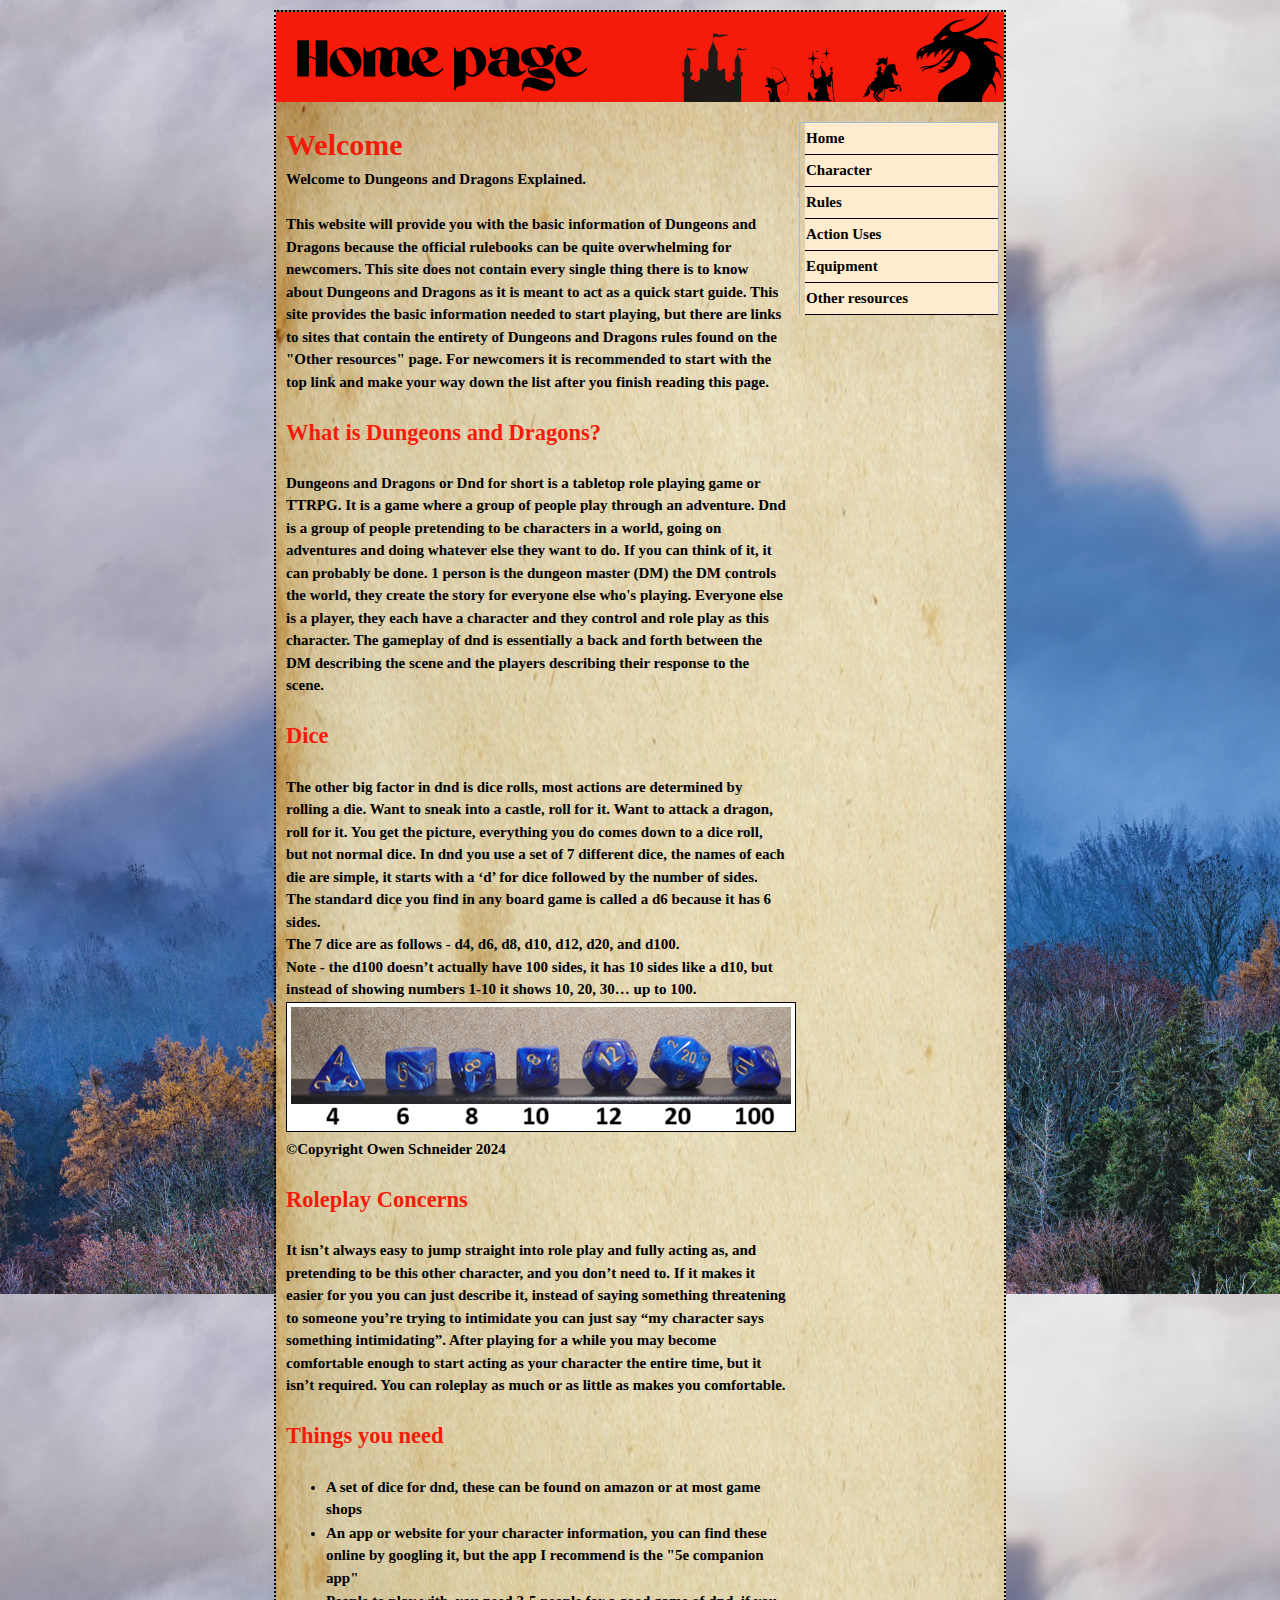
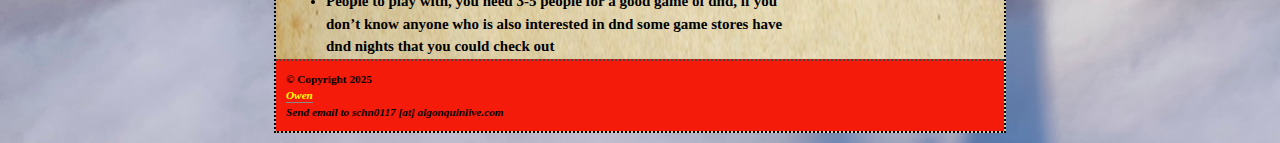
<file: index.html>
<!DOCTYPE html>
<html lang="en">
<head>

<!-- Date of completion April 1st 2025 -->

<!-- dublin core meta data -->
<meta name="dc.subject" content="dnd, Dungeons and Dragons, dice, learning">
<meta name="dc.title" content="Owen's dnd website">
<meta name="dc.creator" content="Owen Schneider">
<meta name="dc.description" content="website to teach the basics of dnd">
<meta name="dc.publisher" content="Algonquin College">
<meta name="dc.contributer" content="">
<meta name="dc.date" content="2025-04-01">
<meta name="dc.type" content="html">
<meta name="dc.format" content="text">
<meta name="dc.resource identifier" content="www.sampledomain.com">
<meta name="dc.language" content="en">
<meta name="dc.rights" content="Copyright Owen Schneider">

<!-- Link for CSS style -->
<link rel="stylesheet" href="dnd_design.css" media="screen">

<title> dnd home page</title>  </head>
  
   <body class="home">	
   <div id="wrapper"> <!-- this div will be used to style full page -->


<header> <h1>Home Page</h1> </header> 

<article>

<!-- text for this pages content here -->

<h1> <strong> Welcome </strong> </h1>


<!-- Welcome paragraph -->
<p> 
Welcome to Dungeons and Dragons Explained.
<br>
<br>
This website will provide you with the basic information of Dungeons and Dragons because the official rulebooks can be quite overwhelming for newcomers. This site does not contain every single thing there is to know about Dungeons and Dragons as it is meant to act as a quick start guide. This site provides the basic information needed to start playing, but there are links to sites that contain the entirety of Dungeons and Dragons rules found on the "Other resources" page. For newcomers it is recommended to start with the top link and make your way down the list after you finish reading this page. 
</p>


<!-- What is dnd paragraph -->
<h3> <strong> What is Dungeons and Dragons? </strong> </h3>

<p>
Dungeons and Dragons or Dnd for short is a tabletop role playing game or TTRPG. It is a game where a group of people play through an adventure. Dnd is a group of people pretending to be characters in a world, going on adventures and doing whatever else they want to do. If you can think of it, it can probably be done. 1 person is the dungeon master (DM) the DM controls the world, they create the story for everyone else who's playing. Everyone else is a player, they each have a character and they control and role play as this character. The gameplay of dnd is essentially a back and forth between the DM describing the scene and the players describing their response to the scene. 
</p>


<!-- Paragraph on dice -->
<h3> <strong> Dice </strong> </h3>
<p>
The other big factor in dnd is dice rolls, most actions are determined by rolling a die. Want to sneak into a castle, roll for it. Want to attack a dragon, roll for it. You get the picture, everything you do comes down to a dice roll, but not normal dice. In dnd you use a set of 7 different dice, the names of each die are simple, it starts with a ‘d’ for dice followed by the number of sides. The standard dice you find in any board game is called a d6 because it has 6 sides.
<br>
The 7 dice are as follows - d4, d6, d8, d10, d12, d20, and d100.
<br>
Note - the d100 doesn’t actually have 100 sides, it has 10 sides like a d10, but instead of showing numbers 1-10 it shows 10, 20, 30… up to 100.
</p>

<img src="images/dice_sm.png" alt="Dice Photo"
style="width:500px; height:120px;">
<p> ©Copyright Owen Schneider 2024 </p>

<!-- Paragraph on roleplay concerns -->
<h3> <strong> Roleplay Concerns </strong> </h3>
<p>
It isn’t always easy to jump straight into role play and fully acting as, and pretending to be this other character, and you don’t need to. If it makes it easier for you you can just describe it, instead of saying something threatening to someone you’re trying to intimidate you can just say “my character says something intimidating”. After playing for a while you may become comfortable enough to start acting as your character the entire time, but it isn’t required. You can roleplay as much or as little as makes you comfortable.
</p>


<!-- Paragraph on things you need -->
<h3> <strong> Things you need </strong> </h3>
<ul>

<li> <p> A set of dice for dnd, these can be found on amazon or at most game shops </p> </li>

<li> <p> An app or website for your character information, you can find these online by googling it, but the app I recommend is the "5e companion app" </p> </li>

<li> <p> People to play with, you need 3-5 people for a good game of dnd, if you don’t know anyone who is also interested in dnd some game stores have dnd nights that you could check out </p> </li>

</ul>



</article> 

   <nav role="navigation"> 
<!-- this gives lists, and how to link to other pages -->
<ul>   <!-- ul makes the list unordered, meaning bullet points -->
   <li> <a href="index.html" title="Home"> Home </a>  </li>
   <li> <a href="dnd_character.html" title="Character"> Character </a> </li>
<li> <a href="dnd_rules.html" title="Rules"> Rules </a> </li>
<li> <a href="dnd_action.html" title="Action"> Action Uses </a> </li>
<li> <a href="dnd_equipment.html" title="Equipment"> Equipment </a> </li>
<li> <a href="dnd_other.html" title="Other"> Other resources </a> </li>
</ul>
   </nav>

<footer> 

<p> &copy; Copyright 2025 
<address>   
<a href="mailto:schn0117@algonquinlive.com" title="Send email to Owen"> Owen </a> <br>
Send email to schn0117 [at] algonquinlive.com 
</p></address>

</footer>

   </div>   
   </body>
</html>
</file>
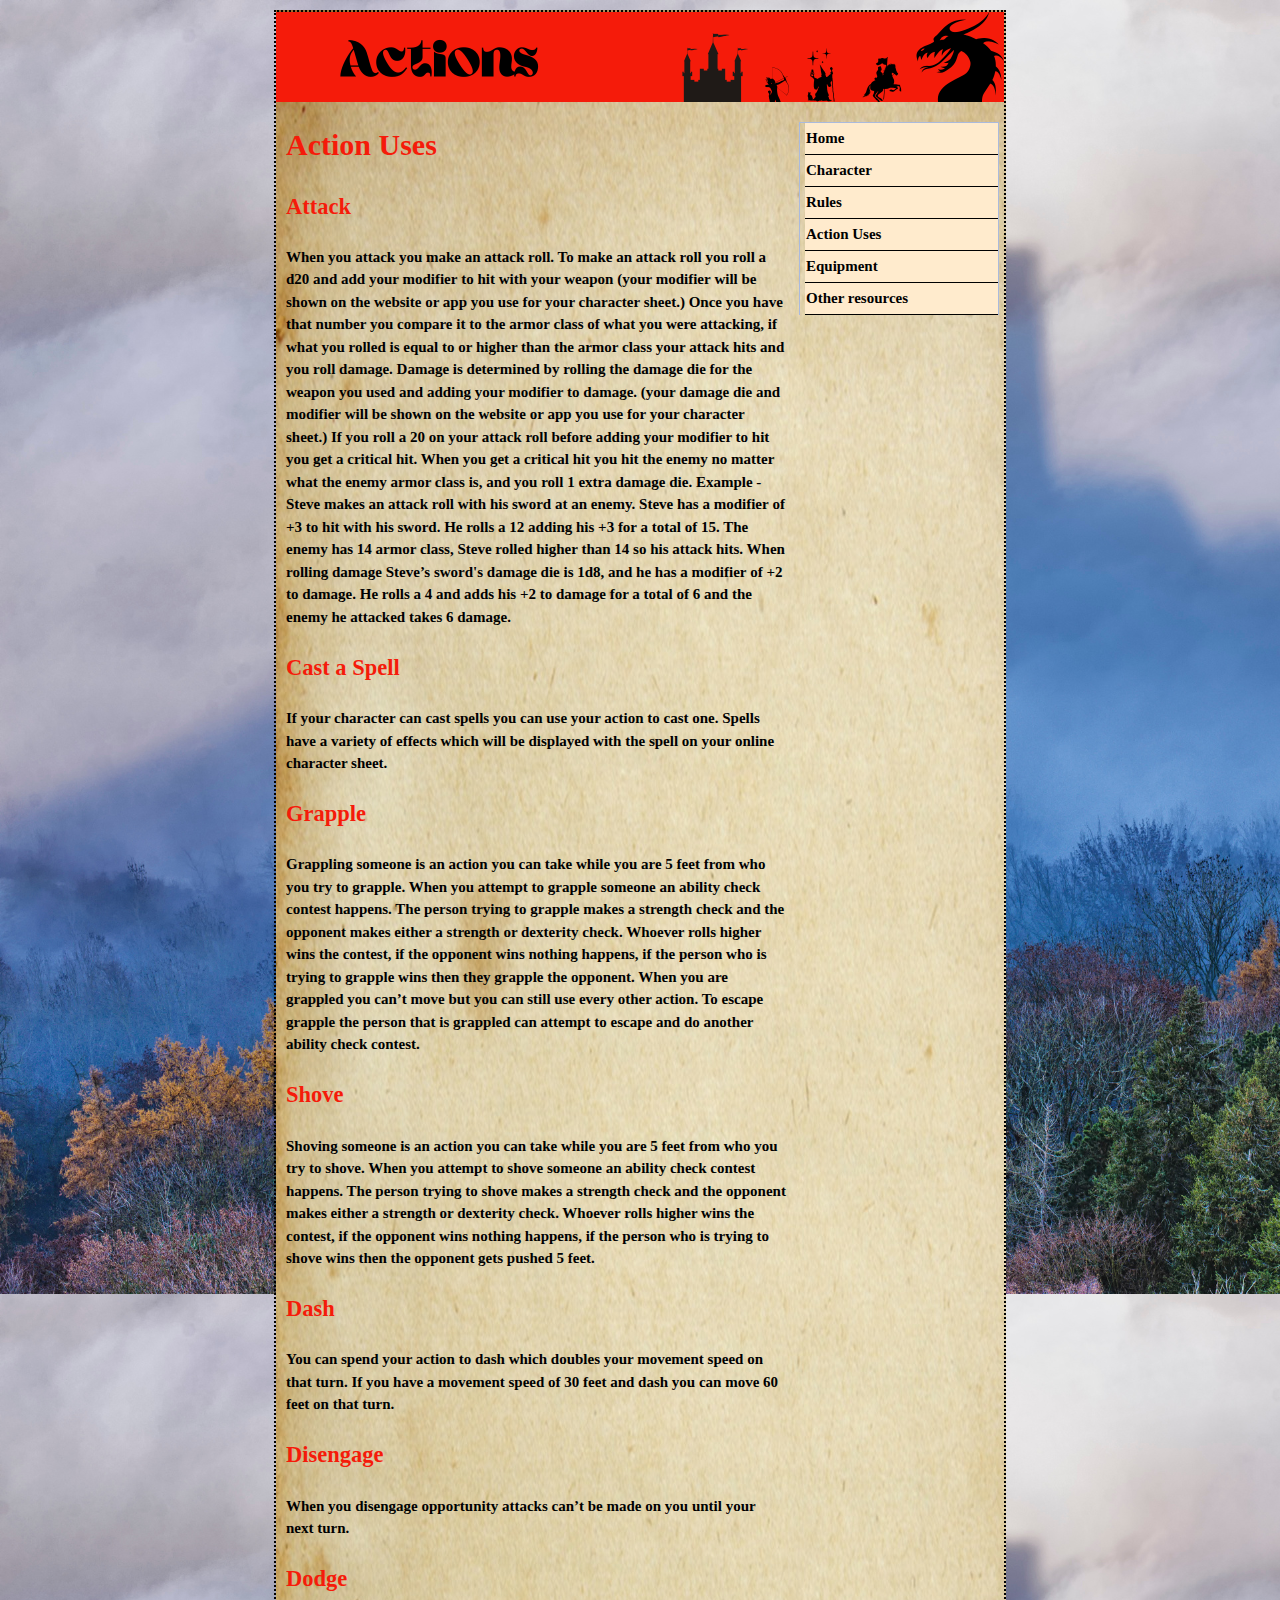
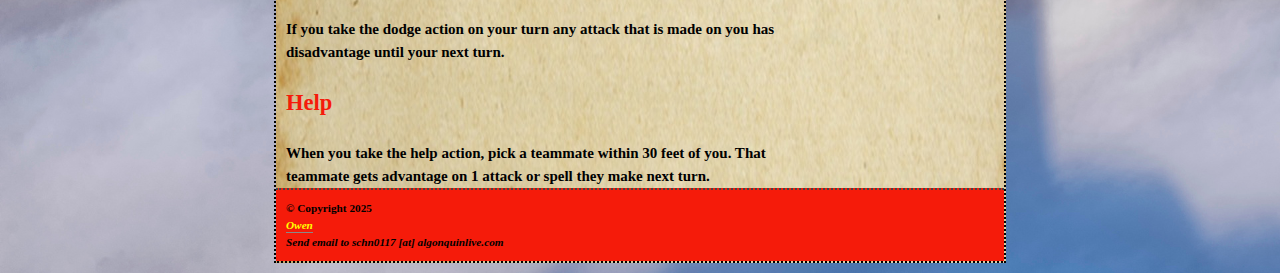
<file: dnd_action.html>
<!DOCTYPE html>
<html lang="en">
<head>

<!-- Link for CSS style -->
<link rel="stylesheet" href="dnd_design.css" media="screen">

<title> dnd action page</title>  </head>
  
   <body class="action">	
   <div id="wrapper"> <!-- this div will be used to style full page -->

<header> <h1>Action page</h1> </header>

<article>

<!-- Action Page -->
<h1> <strong> Action Uses </strong> </h1>
<h3> <strong> Attack </strong> </h3>
<p>
When you attack you make an <strong>attack roll</strong>. To make an <strong>attack roll</strong> you roll a d20 and add your <strong>modifier</strong> to hit with your weapon (your <strong>modifier</strong> will be shown on the website or app you use for your character sheet.) Once you have that number you compare it to the <strong>armor class</strong> of what you were attacking, if what you rolled is equal to or higher than the <strong>armor class</strong> your attack hits and you roll damage. Damage is determined by rolling the <strong>damage die</strong> for the weapon you used and adding your <strong>modifier</strong> to damage. (your <strong>damage die</strong> and <strong>modifier</strong> will be shown on the website or app you use for your character sheet.) If you roll a 20 on your attack roll before adding your modifier to hit you get a critical hit. When you get a critical hit you hit the enemy no matter what the enemy <strong>armor class</strong> is, and you roll 1 extra <strong>damage die</strong>.

Example - Steve makes an <strong>attack roll</strong> with his sword at an enemy. Steve has a <strong>modifier</strong> of  +3 to hit with his sword. He rolls a 12 adding his +3 for a total of 15. The enemy has 14 <strong>armor class</strong>, Steve rolled higher than 14 so his attack hits. When rolling damage Steve’s sword's <strong>damage die</strong> is 1d8, and he has a <strong>modifier</strong> of +2 to damage. He rolls a 4 and adds his +2 to damage for a total of 6 and the enemy he attacked takes 6 damage.
</p>

<!--  -->
<h3> <strong>  </strong> </h3>
<p>

</p>

<!-- Cast a Spell -->
<h3> <strong> Cast a Spell </strong> </h3>
<p>
If your character can cast spells you can use your action to cast one. Spells have a variety of effects which will be displayed with the spell on your online character sheet.
</p>

<!-- Grapple -->
<h3> <strong> Grapple </strong> </h3>
<p>
Grappling someone is an action you can take while you are 5 feet from who you try to grapple. When you attempt to grapple someone an <strong>ability check contest</strong> happens. The person trying to grapple makes a <strong>strength</strong> check and the opponent makes either a <strong>strength</strong> or <strong>dexterity</strong> check. Whoever rolls higher wins the contest, if the opponent wins nothing happens, if the person who is trying to grapple wins then they grapple the opponent. When you are grappled you can’t move but you can still use every other action. To escape grapple the person that is grappled can attempt to escape and do another <strong>ability check contest</strong>.
</p>

<!-- Shove -->
<h3> <strong> Shove </strong> </h3>
<p>
Shoving someone is an action you can take while you are 5 feet from who you try to shove. When you attempt to shove someone an <strong>ability check contest</strong> happens. The person trying to shove makes a <strong>strength</strong> check and the opponent makes either a <strong>strength</strong> or <strong>dexterity</strong> check. Whoever rolls higher wins the contest, if the opponent wins nothing happens, if the person who is trying to shove wins then the opponent gets pushed 5 feet.
</p>

<!-- Dash -->
<h3> <strong> Dash </strong> </h3>
<p>
You can spend your action to dash which doubles your movement speed on that turn. If you have a movement speed of 30 feet and dash you can move 60 feet on that turn.
</p>

<!--Disengage  -->
<h3> <strong> Disengage </strong> </h3>
<p>
When you disengage <strong>opportunity attacks</strong> can’t be made on you until your next turn.
</p>

<!-- Dodge -->
<h3> <strong> Dodge </strong> </h3>
<p>
If you take the dodge action on your turn any attack that is made on you has <strong>disadvantage</strong> until your next turn.
</p>


<!-- Help -->
<h3> <strong> Help </strong> </h3>
<p>
When you take the help action, pick a teammate within 30 feet of you. That teammate gets <strong>advantage</strong> on 1 attack or spell they make next turn.
</p>


</article> 

   <nav role="navigation"> 
<!-- this gives lists, and how to link to other pages -->
<ul>   <!-- ul makes the list unordered, meaning bullet points -->
   <li> <a href="index.html" title="Home"> Home </a> </li>
   <li> <a href="dnd_character.html" title="Character"> Character </a> </li>
<li> <a href="dnd_rules.html" title="Rules"> Rules </a> </li>
<li> <a href="dnd_action.html" title="Action"> Action Uses </a> </li>
<li> <a href="dnd_equipment.html" title="Equipment"> Equipment </a> </li>
<li> <a href="dnd_other.html" title="Other"> Other resources </a> </li>
</ul>
   </nav>

<footer> 

<p> &copy; Copyright 2025 
<address>   
<a href="mailto:schn0117@algonquinlive.com" title="Send email to Owen"> Owen </a> <br>
Send email to schn0117 [at] algonquinlive.com 
</p></address>

</footer>

   </div>   
   </body>
</html>
</file>
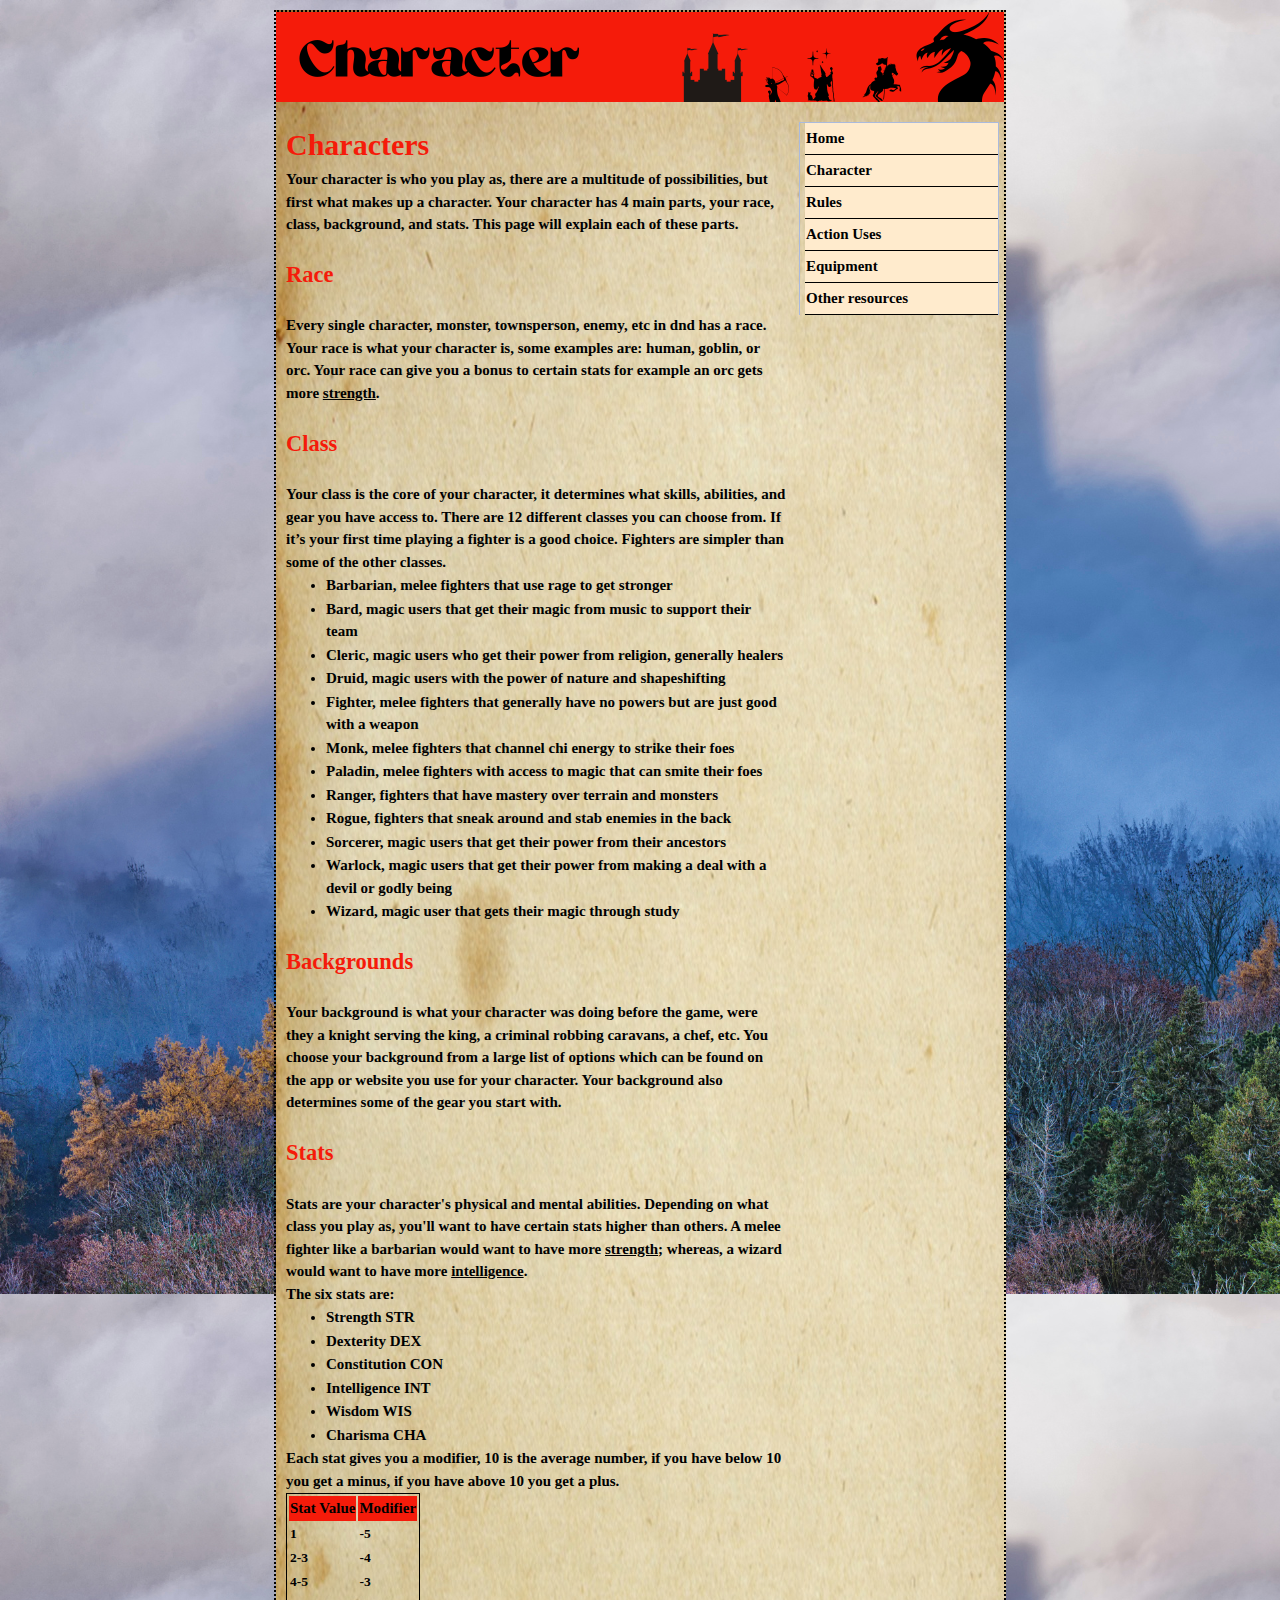
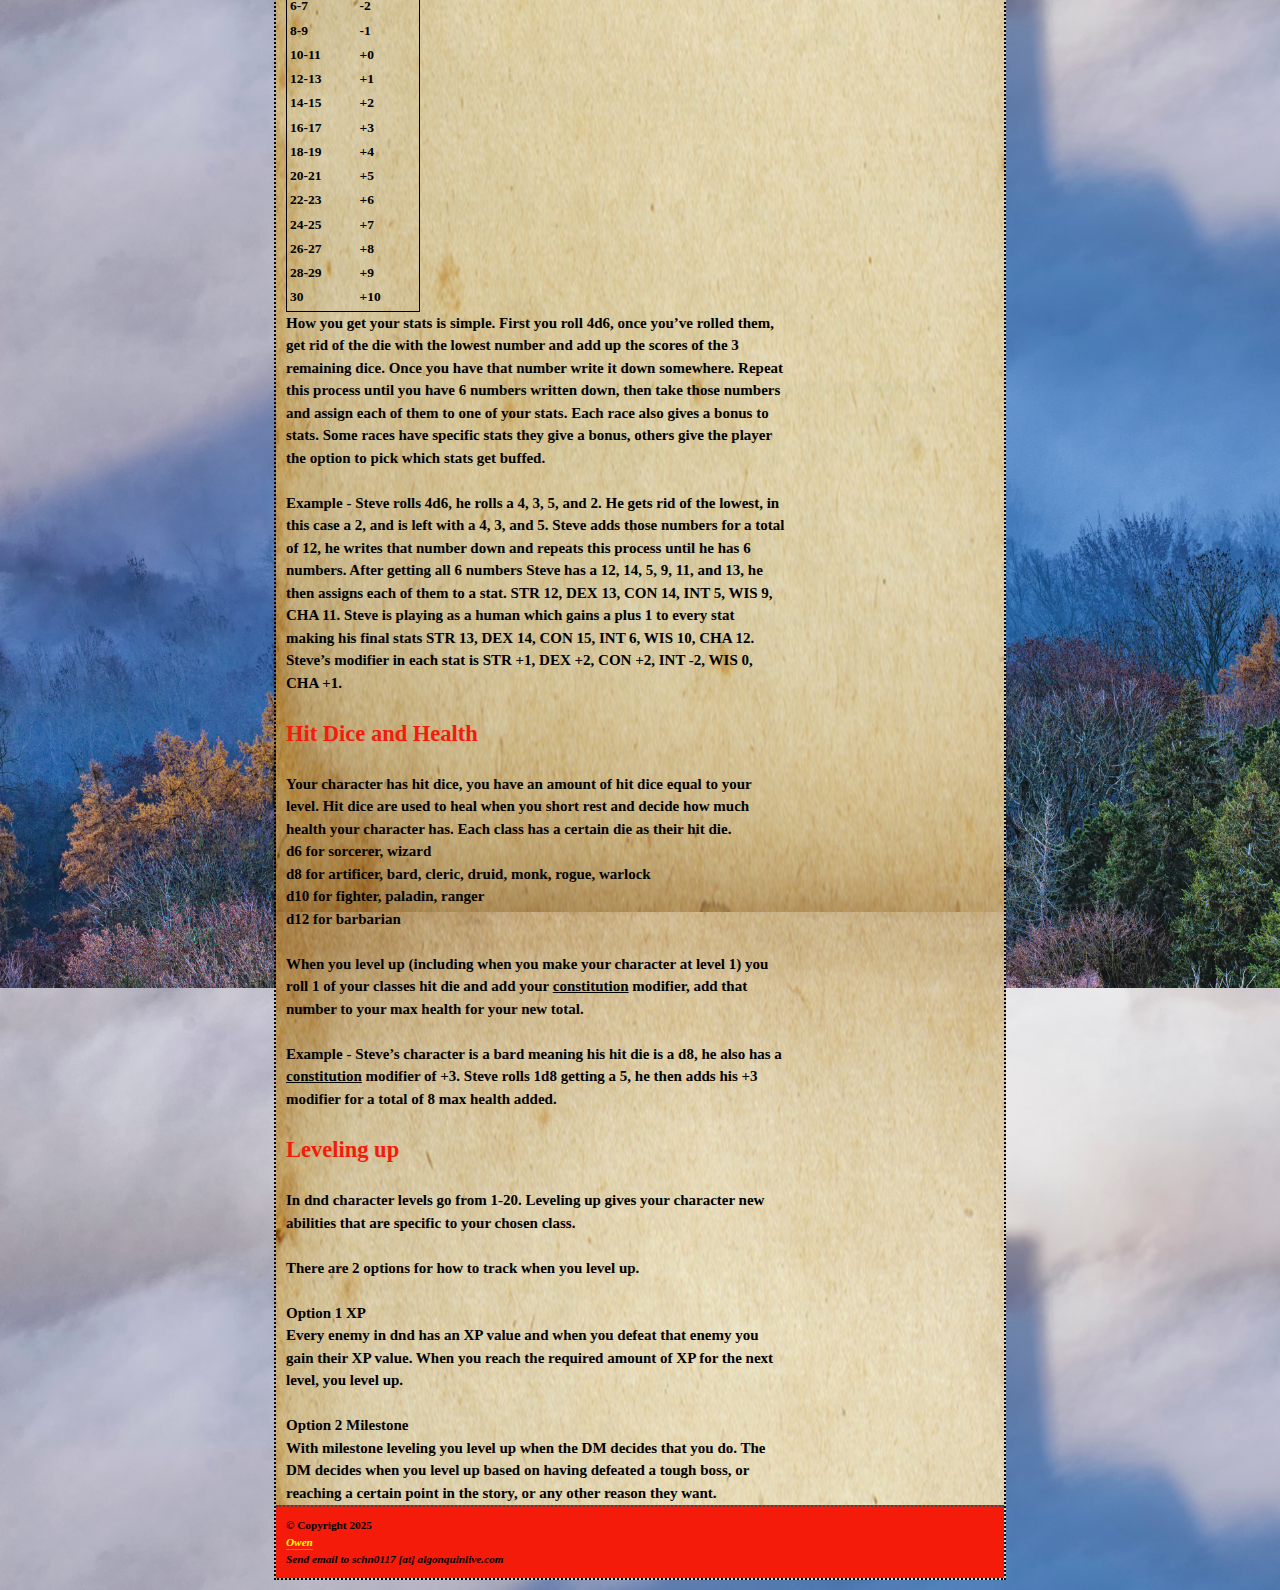
<file: dnd_character.html>
<!DOCTYPE html>
<html lang="en">
<head>

<!-- Link for CSS style -->
<link rel="stylesheet" href="dnd_design.css" media="screen">

<title> dnd character page</title>  </head>
  
   <body class="character">	
   <div id="wrapper"> <!-- this div will be used to style full page -->

<header> <h1>Character page</h1> </header>

<article>

<!-- Character start text -->
<h1> <strong> Characters </strong> </h1>
<p>
Your character is who you play as, there are a multitude of possibilities, but first what makes up a character. Your character has 4 main parts, your race, class, background, and stats. This page will explain each of these parts.
</p>

<!-- Character race text -->
<h3> <strong> Race </strong> </h3>
<p>
Every single character, monster, townsperson, enemy, etc in dnd has a race. Your race is what your character is, some examples are: human, goblin, or orc. Your race can give you a bonus to certain stats for example an orc gets more <u>strength</u>.
</p>


<!-- Character class text, this section will have lists -->
<h3> <strong> Class </strong> </h3>
<p>
Your class is the core of your character, it determines what skills, abilities, and gear you have access to. There are 12 different classes you can choose from. If it’s your first time playing a fighter is a good choice. Fighters are simpler than some of the other classes.
</p>

<ul>
<li> <p> Barbarian, melee fighters that use rage to get stronger </p> </li>

<li> <p> Bard, magic users that get their magic from music to support their team </p> </li>

<li> <p> Cleric, magic users who get their power from religion, generally healers </p> </li>

<li> <p> Druid, magic users with the power of nature and shapeshifting </p> </li>

<li> <p> Fighter, melee fighters that generally have no powers but are just good with a weapon </p> </li>

<li> <p> Monk, melee fighters that channel chi energy to strike their foes </p> </li>

<li> <p> Paladin, melee fighters with access to magic that can smite their foes </p> </li>

<li> <p> Ranger, fighters that have mastery over terrain and monsters </p> </li>

<li> <p> Rogue, fighters that sneak around and stab enemies in the back </p> </li>

<li> <p> Sorcerer, magic users that get their power from their ancestors </p> </li>

<li> <p> Warlock, magic users that get their power from making a deal with a devil or godly being </p> </li>

<li> <p> Wizard, magic user that gets their magic through study </p> </li>
</ul>


<!-- Backgrounds section -->
<h3> <strong> Backgrounds </strong> </h3>
<p>
Your background is what your character was doing before the game, were they a knight serving the king, a criminal robbing caravans, a chef, etc. You choose your background from a large list of options which can be found on the app or website you use for your character. Your background also determines some of the gear you start with.
</p>

<!-- Stats section, needs lists and tables -->
<h3> <strong> Stats </strong> </h3>
<p>
Stats are your character's physical and mental abilities. Depending on what class you play as, you'll want to have certain stats higher than others. A melee fighter like a barbarian would want to have more <u>strength</u>; whereas, a wizard would want to have more <u>intelligence</u>. 
<br>
The six stats are:
</p>

<ul>
<li> <p> Strength STR</p> </li>

<li> <p> Dexterity DEX</p> </li>

<li> <p> Constitution CON</p> </li>

<li> <p> Intelligence INT</p> </li>

<li> <p> Wisdom WIS </p> </li>

<li> <p> Charisma CHA </p> </li>
</ul>

<p>
Each stat gives you a modifier, 10 is the average number, if you have below 10 you get a minus, if you have above 10 you get a plus. 
</p>

<!-- Table for stat modifiers -->
<table>

<thead> 
<tr>
<th> Stat Value </th> 
<th> Modifier </th>
</tr>
</thead>

<tbody>

<tr>
<td> 1 </td>
<td> -5 </td>
</tr>

<tr>
<td> 2-3 </td>
<td> -4 </td>
</tr>

<tr>
<td> 4-5 </td>
<td> -3 </td>
</tr>

<tr>
<td> 6-7 </td>
<td> -2 </td>
</tr>

<tr>
<td> 8-9 </td>
<td> -1 </td>
</tr>

<tr>
<td> 10-11 </td>
<td> +0 </td>
</tr>

<tr>
<td> 12-13 </td>
<td> +1 </td>
</tr>

<tr>
<td> 14-15 </td>
<td> +2 </td>
</tr>

<tr>
<td> 16-17 </td>
<td> +3 </td>
</tr>

<tr>
<td> 18-19 </td>
<td> +4 </td>
</tr>

<tr>
<td> 20-21 </td>
<td> +5 </td>
</tr>

<tr>
<td> 22-23 </td>
<td> +6 </td>
</tr>

<tr>
<td> 24-25 </td>
<td> +7 </td>
</tr>

<tr>
<td> 26-27 </td>
<td> +8 </td>
</tr>

<tr>
<td> 28-29 </td>
<td> +9 </td>
</tr>

<tr>
<td> 30 </td>
<td> +10 </td>
</tr>
</tbody>
</table>

<!-- stats continued -->
<p>
How you get your stats is simple. First you roll 4d6, once you’ve rolled them, get rid of the die with the lowest number and add up the scores of the 3 remaining dice. Once you have that number write it down somewhere. Repeat this process until you have 6 numbers written down, then take those numbers and assign each of them to one of your stats. Each race also gives a bonus to stats. Some races have specific stats they give a bonus, others give the player the option to pick which stats get buffed.
<br>
<br>
Example - Steve rolls 4d6, he rolls a 4, 3, 5, and 2. He gets rid of the lowest, in this case a 2, and is left with a 4, 3, and 5. Steve adds those numbers for a total of 12, he writes that number down and repeats this process until he has 6 numbers. After getting all 6 numbers Steve has a 12, 14, 5, 9, 11, and 13, he then assigns each of them to a stat. STR 12, DEX 13, CON 14, INT 5, WIS 9, CHA 11. Steve is playing as a human which gains a plus 1 to every stat making his final stats STR 13, DEX 14, CON 15, INT 6, WIS 10, CHA 12.
Steve’s modifier in each stat is STR +1, DEX +2, CON +2, INT -2, WIS 0, CHA +1.
</p>

<!-- Health section -->
<h3> <strong> Hit Dice and Health </strong> </h3>
<p>
Your character has hit dice, you have an amount of hit dice equal to your level. Hit dice are used to heal when you short rest and decide how much health your character has. Each class has a certain die as their hit die. 
<br>
d6 for sorcerer, wizard
<br>
d8 for artificer, bard, cleric, druid, monk, rogue, warlock
<br> 
d10 for fighter, paladin, ranger
<br>
d12 for barbarian
<br>
<br>
When you level up (including when you make your character at level 1) you roll 1 of your classes hit die and add your <u>constitution</u> modifier, add that number to your max health for your new total.
<br>
<br>
Example - Steve’s character is a bard meaning his hit die is a d8, he also has a <u>constitution</u> modifier of +3. Steve rolls 1d8 getting a 5, he then adds his +3 modifier for a total of 8 max health added.
</p>

<!-- Leveling up section -->
<h3> <strong> Leveling up </strong> </h3>
<p>
In dnd character levels go from 1-20. Leveling up gives your character new abilities that are specific to your chosen class.
<br>
<br>
There are 2 options for how to track when you level up.
<br>
<br>
<strong>Option 1 XP</strong>
<br>
Every enemy in dnd has an XP value and when you defeat that enemy you gain their XP value. When you reach the required amount of XP for the next level, you level up.
<br>
<br>
<strong>Option 2 Milestone</strong>
<br>
With milestone leveling you level up when the DM decides that you do. The DM decides when you level up based on having defeated a tough boss, or reaching a certain point in the story, or any other reason they want. 
</p>






</article> 

   <nav role="navigation"> 
<!-- this gives lists, and how to link to other pages -->
<ul>   <!-- ul makes the list unordered, meaning bullet points -->
   <li> <a href="index.html" title="Home"> Home </a> </li>
   <li> <a href="dnd_character.html" title="Character"> Character </a> </li>
<li> <a href="dnd_rules.html" title="Rules"> Rules </a> </li>
<li> <a href="dnd_action.html" title="Action"> Action Uses </a> </li>
<li> <a href="dnd_equipment.html" title="Equipment"> Equipment </a> </li>
<li> <a href="dnd_other.html" title="Other"> Other resources </a> </li>
</ul>
   </nav>

<footer> 

<p> &copy; Copyright 2025 
<address>   
<a href="mailto:schn0117@algonquinlive.com" title="Send email to Owen"> Owen </a> <br>
Send email to schn0117 [at] algonquinlive.com 
</p></address>

</footer>

   </div>   
   </body>
</html>
</file>
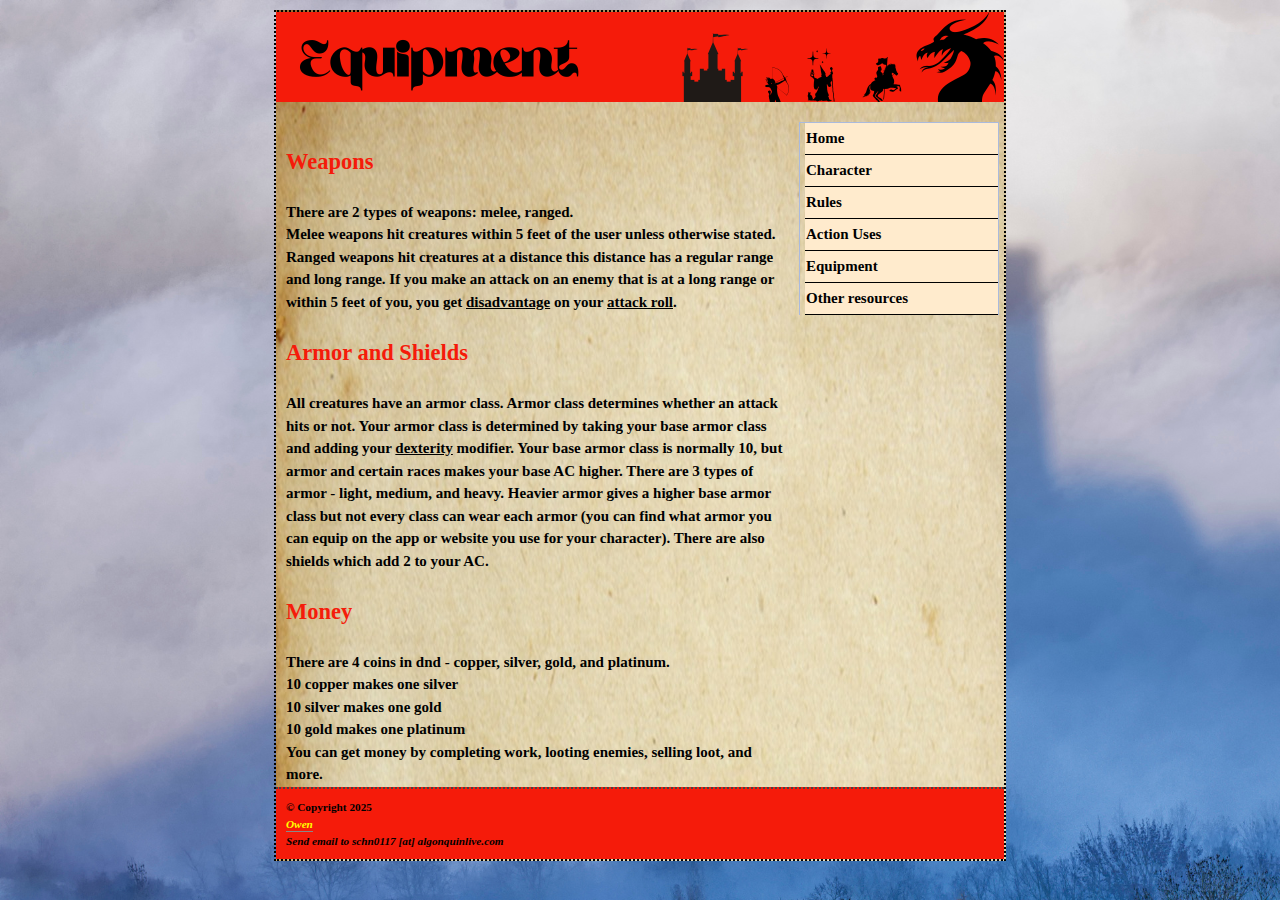
<file: dnd_equipment.html>
<!DOCTYPE html>
<html lang="en">
<head>

<!-- Link for CSS style -->
<link rel="stylesheet" href="dnd_design.css" media="screen">

<title> dnd equipment page</title>  </head>
  
   <body class="equipment">	
   <div id="wrapper"> <!-- this div will be used to style full page -->

<header> <h1>Equipment page</h1> </header>

<article>

<!-- Equipment page -->

<h3> <strong> Weapons </strong> </h3>
<p>
There are 2 types of weapons: melee, ranged.
<br>
Melee weapons hit creatures within 5 feet of the user unless otherwise stated.
<br>
Ranged weapons hit creatures at a distance this distance has a regular range and long range. If you make an attack on an enemy that is at a long range or within 5 feet of you, you get <u>disadvantage</u> on your <u>attack roll</u>.
</p>


<!-- Armor -->
<h3> <strong> Armor and Shields </strong> </h3>
<p>
All creatures have an armor class. Armor class determines whether an attack hits or not. Your armor class is determined by taking your base armor class and adding your <u>dexterity</u> modifier. Your base armor class is normally 10, but armor and certain races makes your base AC higher.
There are 3 types of armor - light, medium, and heavy. Heavier armor gives a higher base armor class but not every class can wear each armor (you can find what armor you can equip on the app or website you use for your character). There are also shields which add 2 to your AC.
</p>

<!-- Money -->
<h3> <strong> Money </strong> </h3>
<p>
There are 4 coins in dnd - copper, silver, gold, and platinum.
<br>
10 copper makes one silver
<br>
10 silver makes one gold
<br>
10 gold makes one platinum
<br>
You can get money by completing work, looting enemies, selling loot, and more.
</p>





</article> 

   <nav role="navigation"> 
<!-- this gives lists, and how to link to other pages -->
<ul>   <!-- ul makes the list unordered, meaning bullet points -->
   <li> <a href="index.html" title="Home"> Home </a> </li>
   <li> <a href="dnd_character.html" title="Character"> Character </a> </li>
<li> <a href="dnd_rules.html" title="Rules"> Rules </a> </li>
<li> <a href="dnd_action.html" title="Action"> Action Uses </a> </li>
<li> <a href="dnd_equipment.html" title="Equipment"> Equipment </a> </li>
<li> <a href="dnd_other.html" title="Other"> Other resources </a> </li>
</ul>
   </nav>

<footer> 

<p> &copy; Copyright 2025 
<address>   
<a href="mailto:schn0117@algonquinlive.com" title="Send email to Owen"> Owen </a> <br>
Send email to schn0117 [at] algonquinlive.com 
</p></address>

</footer>

   </div>   
   </body>
</html>
</file>
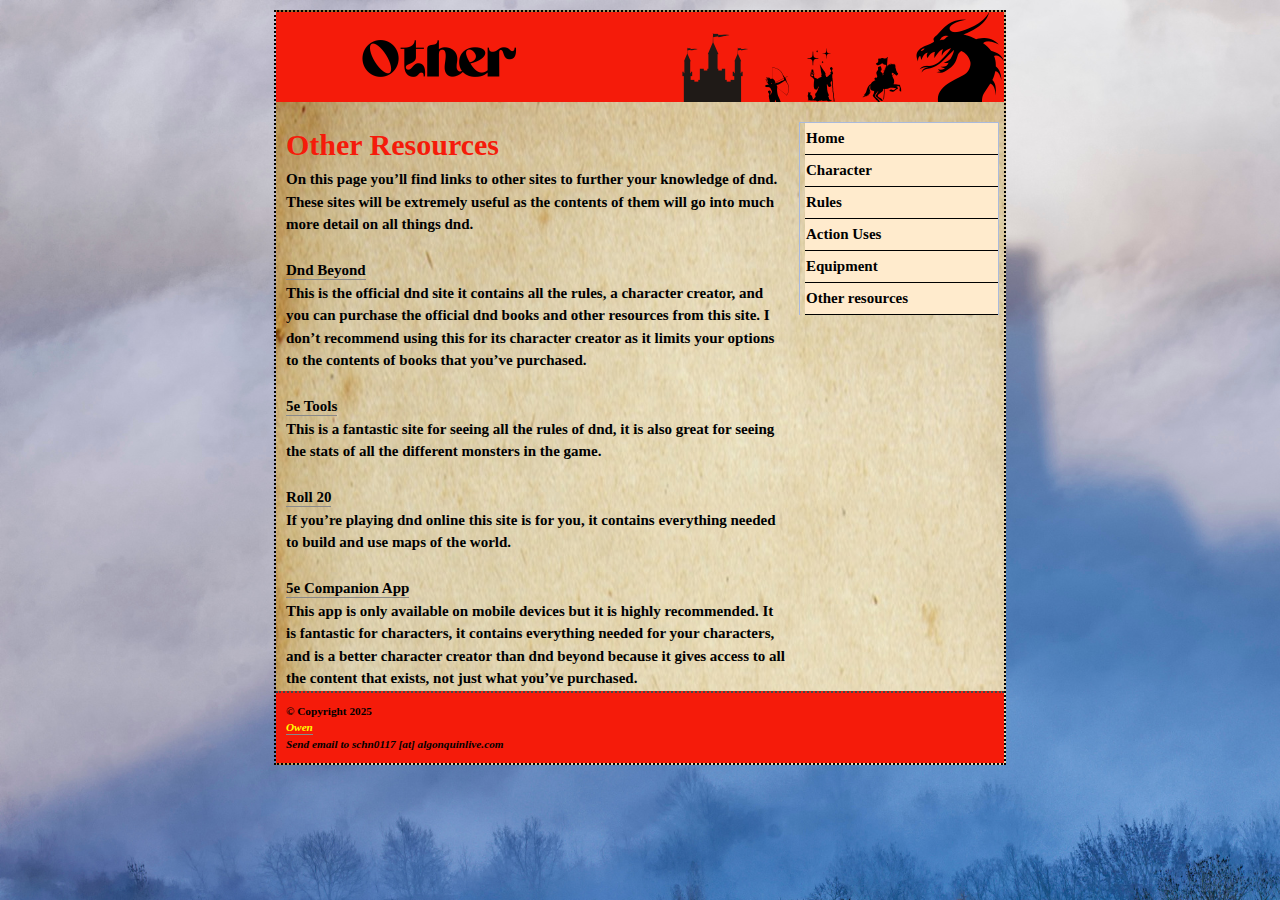
<file: dnd_other.html>
<!DOCTYPE html>
<html lang="en">
<head>

<!-- Link for CSS style -->
<link rel="stylesheet" href="dnd_design.css" media="screen">

<title> dnd other page</title>  </head>
  
   <body class="other">	
   <div id="wrapper"> <!-- this div will be used to style full page -->

<header> <h1>Other page</h1> </header>

<article>

<!-- page for outside resources -->

<h1> <strong> Other Resources </strong> </h1>
<p>
On this page you’ll find links to other sites to further your knowledge of dnd. These sites will be extremely useful as the contents of them will go into much more detail on all things dnd.

</p>

<!-- dnd beyond -->
<a href="https://www.dndbeyond.com/?srsltid=AfmBOoq--Fxt_4XRzmprHDBywzEh17rFMwtWdSmN-kUft4Bqe8KzPwP6 " title="dnd beyond"> <br> Dnd Beyond </a>
<p>
This is the official dnd site it contains all the rules, a character creator, and you can purchase the official dnd books and other resources from this site. I don’t recommend using this for its character creator as it limits your options to the contents of books that you’ve purchased.
</p>


<!-- 5e tools -->
<a href="https://5e.tools/" title="5e tools"> <br> 5e Tools </a>
<p>
This is a fantastic site for seeing all the rules of dnd, it is also great for seeing the stats of all the different monsters in the game.
</p>

<!-- roll 20 -->
<a href="https://roll20.net/" title="roll 20"> <br> Roll 20 </a>
<p>
If you’re playing dnd online this site is for you, it contains everything needed to build and use maps of the world.
</p>

<!-- 5e companion app -->
<a href="https://play.google.com/store/apps/details?id=com.blastervla.ddencountergenerator&hl=en_CA" title="companion"> <br> 5e Companion App </a>
<p>
This app is only available on mobile devices but it is highly recommended. It is fantastic for characters, it contains everything needed for your characters, and is a better character creator than dnd beyond because it gives access to all the content that exists, not just what you’ve purchased.
</p>



</article> 

   <nav role="navigation"> 
<!-- this gives lists, and how to link to other pages -->
<ul>   <!-- ul makes the list unordered, meaning bullet points -->
   <li> <a href="index.html" title="Home"> Home </a> </li>
   <li> <a href="dnd_character.html" title="Character"> Character </a> </li>
<li> <a href="dnd_rules.html" title="Rules"> Rules </a> </li>
<li> <a href="dnd_action.html" title="Action"> Action Uses </a> </li>
<li> <a href="dnd_equipment.html" title="Equipment"> Equipment </a> </li>
<li> <a href="dnd_other.html" title="Other"> Other resources </a> </li>
</ul>
   </nav>

<footer> 

<p> &copy; Copyright 2025 
<address>   
<a href="mailto:schn0117@algonquinlive.com" title="Send email to Owen"> Owen </a> <br>
Send email to schn0117 [at] algonquinlive.com 
</p></address>

</footer>

   </div>   
   </body>
</html>
</file>
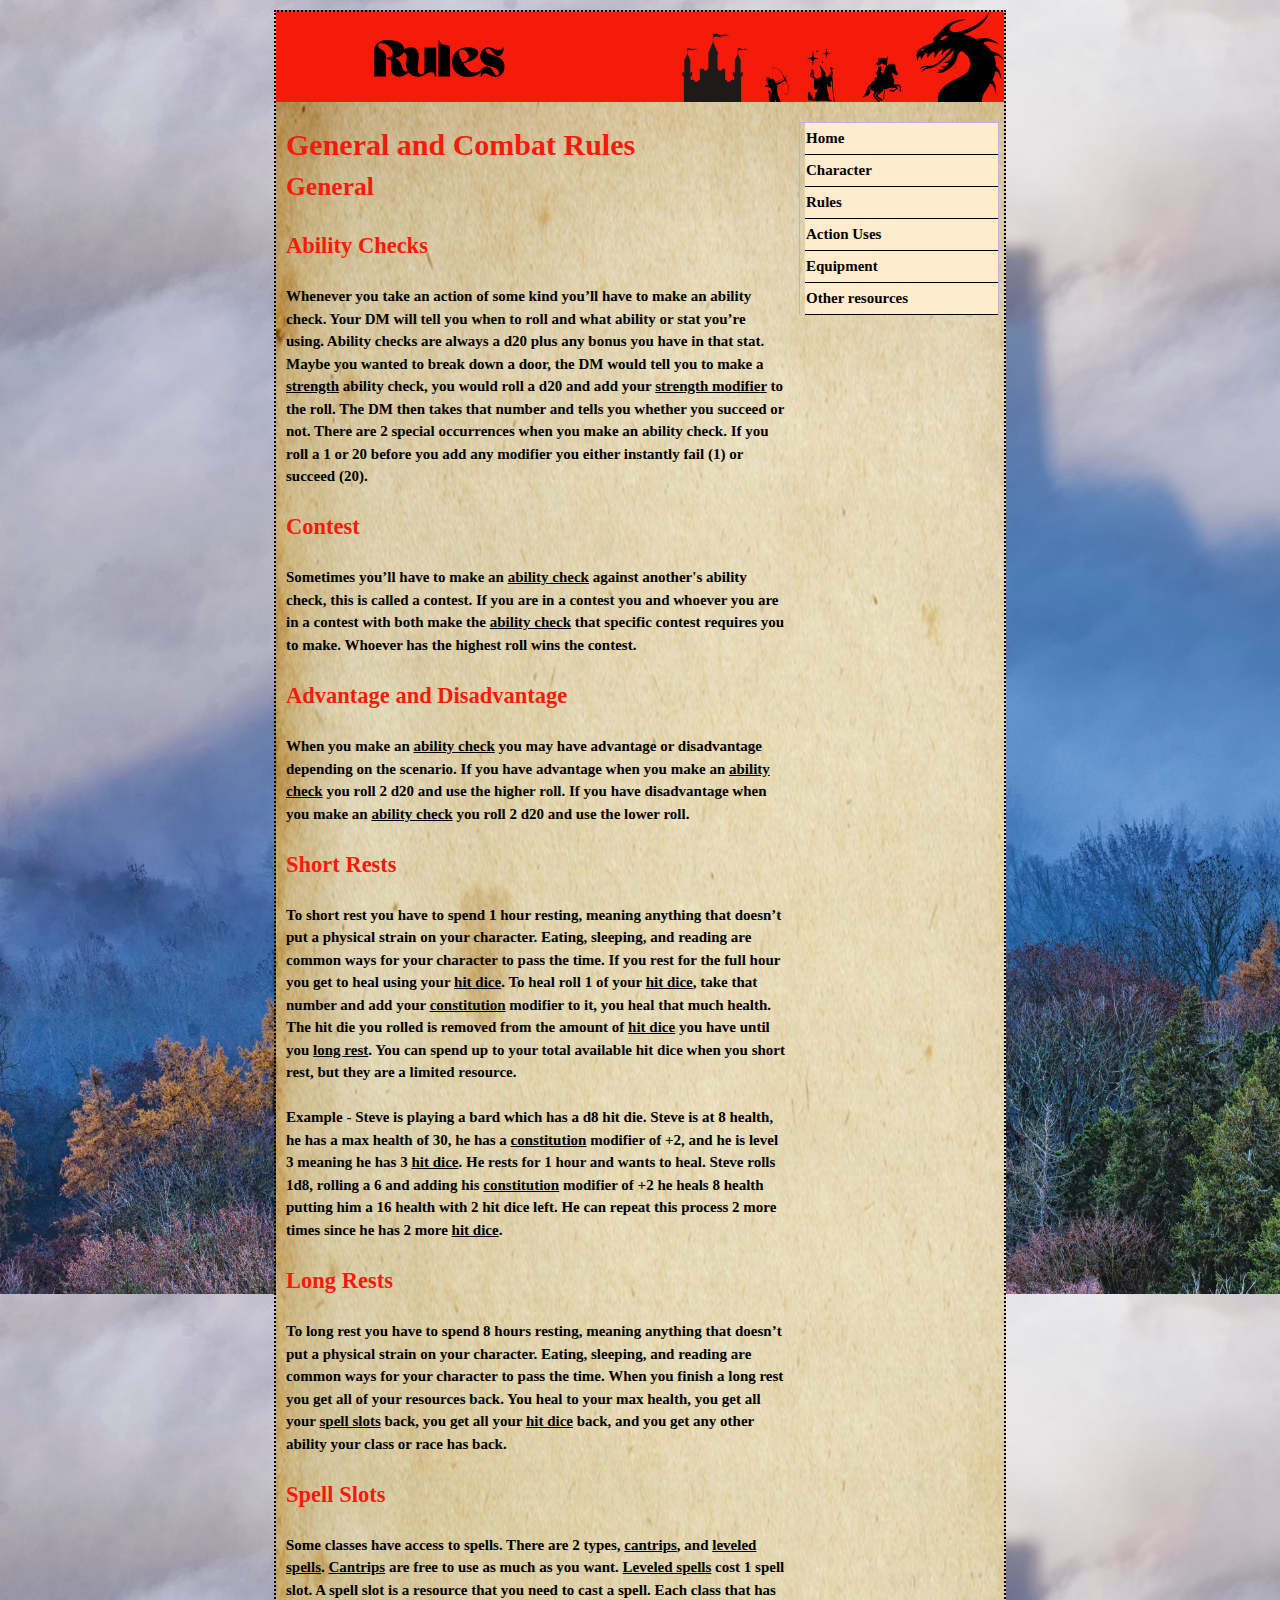
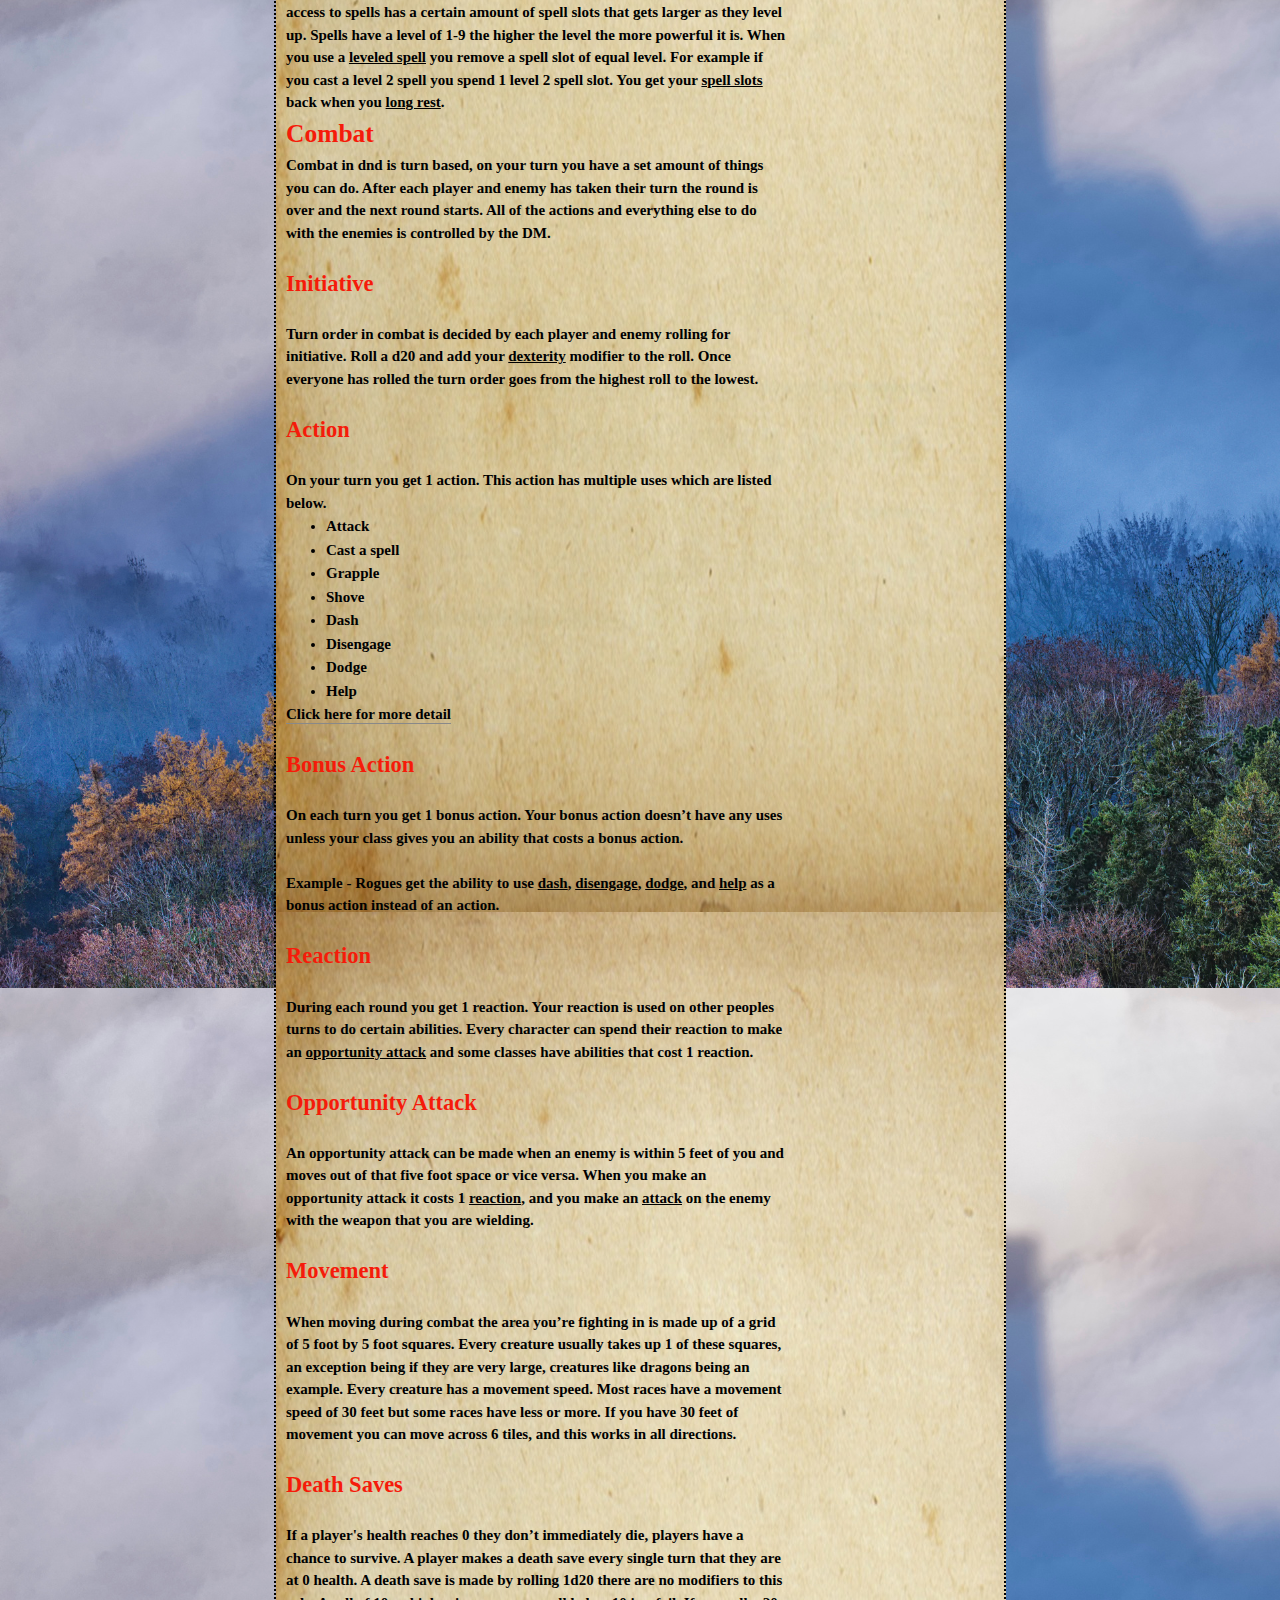
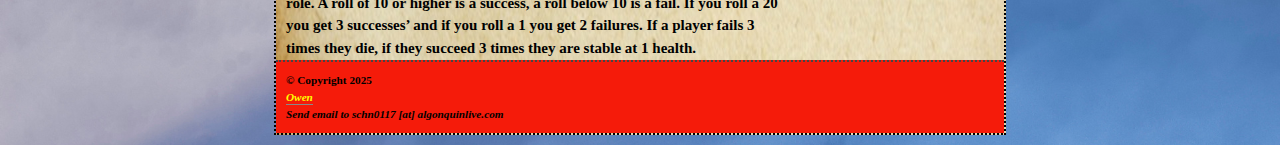
<file: dnd_rules.html>
<!DOCTYPE html>
<html lang="en">
<head>

<!-- Link for CSS style -->
<link rel="stylesheet" href="dnd_design.css" media="screen">

<title> dnd rules page</title>  </head>
  
   <body class="rules">	
   <div id="wrapper"> <!-- this div will be used to style full page -->

<header> <h1>Rules page</h1> </header>

<article>

<!--Rules section heading -->
<h1> <strong> General and Combat Rules </strong> </h1>

<!-- General rules section -->
<h2> <strong> General </strong> </h2>

<!-- Ability checks -->
<h3> <strong> Ability Checks </strong> </h3>
<p>
Whenever you take an action of some kind you’ll have to make an ability check. Your DM will tell you when to roll and what ability or stat you’re using. Ability checks are always a d20 plus any bonus you have in that stat. Maybe you wanted to break down a door, the DM would tell you to make a <u>strength</u> ability check, you would roll a d20 and add your <u>strength modifier</u> to the roll. The DM then takes that number and tells you whether you succeed or not. There are 2 special occurrences when you make an ability check. If you roll a 1 or 20 before you add any modifier you either instantly fail (1) or succeed (20).
</p>

<!-- Contest -->
<h3> <strong> Contest </strong> </h3>
<p>
Sometimes you’ll have to make an <u>ability check</u> against another's ability check, this is called a contest. If you are in a contest you and whoever you are in a contest with both make the <u>ability check</u> that specific contest requires you to make. Whoever has the highest roll wins the contest.
</p>

<!-- Advantage and Disadvantage -->
<h3> <strong> Advantage and Disadvantage </strong> </h3>
<p>
When you make an <u>ability check</u> you may have advantage or disadvantage depending on the scenario. If you have advantage when you make an <u>ability check</u> you roll 2 d20 and use the higher roll. If you have disadvantage when you make an <u>ability check</u> you roll 2 d20 and use the lower roll.
</p>

<!-- Short Rests -->
<h3> <strong> Short Rests </strong> </h3>
<p>
To short rest you have to spend 1 hour resting, meaning anything that doesn’t put a physical strain on your character. Eating, sleeping, and reading are common ways for your character to pass the time. If you rest for the full hour you get to heal using your <u>hit dice</u>. To heal roll 1 of your <u>hit dice</u>, take that number and add your <u>constitution</u> modifier to it, you heal that much health. The hit die you rolled is removed from the amount of <u>hit dice</u> you have until you <u>long rest</u>. You can spend up to your total available hit dice when you short rest, but they are a limited resource. 
<br>
<br>
Example - Steve is playing a bard which has a d8 <strong>hit die</strong>. Steve is at 8 health, he has a max health of 30, he has a <u>constitution</u> modifier of +2, and he is level 3 meaning he has 3 <u>hit dice</u>. He rests for 1 hour and wants to heal. Steve rolls 1d8, rolling a 6 and adding his <u>constitution</u> modifier of +2 he heals 8 health putting him a 16 health with 2 hit dice left. He can repeat this process 2 more times since he has 2 more <u>hit dice</u>.
</p>

<!-- Long Rests -->
<h3> <strong> Long Rests </strong> </h3>
<p>
To long rest you have to spend 8 hours resting, meaning anything that doesn’t put a physical strain on your character. Eating, sleeping, and reading are common ways for your character to pass the time. When you finish a long rest you get all of your resources back. You heal to your max health, you get all your <u>spell slots</u> back, you get all your <u>hit dice</u> back, and you get any other ability your class or race has back.
</p>

<!-- Spell Slots -->
<h3> <strong> Spell Slots </strong> </h3>
<p>
Some classes have access to spells. There are 2 types, <u>cantrips</u>, and <u>leveled spells</u>. <u>Cantrips</u> are free to use as much as you want. <u>Leveled spells</u> cost 1 spell slot. A spell slot is a resource that you need to cast a spell. Each class that has access to spells has a certain amount of spell slots that gets larger as they level up. Spells have a level of 1-9 the higher the level the more powerful it is. When you use a <u>leveled spell</u> you remove a spell slot of equal level. For example if you cast a level 2 spell you spend 1 level 2 spell slot. You get your <u>spell slots</u> back when you <u>long rest</u>.
</p>

<!-- Combat section -->
<h2> <strong> Combat </strong> </h2>
<p>
Combat in dnd is turn based, on your turn you have a set amount of things you can do. After each player and enemy has taken their turn the round is over and the next round starts. All of the actions and everything else to do with the enemies is controlled by the DM.
</p>

<!-- Initiative -->
<h3> <strong> Initiative </strong> </h3>
<p>
Turn order in combat is decided by each player and enemy rolling for initiative. Roll a d20 and add your <u>dexterity</u> modifier to the roll. Once everyone has rolled the turn order goes from the highest roll to the lowest.
</p>

<!-- Action section, has a list and link -->
<h3> <strong> Action </strong> </h3>
<p>
On your turn you get 1 action. This action has multiple uses which are listed below.
</p>

<ul>
<li> <p> Attack </p> </li>
<li> <p> Cast a spell </p> </li>
<li> <p> Grapple </p> </li>
<li> <p> Shove </p> </li>
<li> <p> Dash </p> </li>
<li> <p> Disengage </p> </li>
<li> <p> Dodge </p> </li>
<li> <p> Help </p> </li>
</ul>

<!-- Put link for action use page here -->
<a href="dnd_action.html" title="action"> Click here for more detail </a>

<!-- Bonus action -->
<h3> <strong> Bonus Action </strong> </h3>
<p>
On each turn you get 1 bonus action. Your bonus action doesn’t have any uses unless your class gives you an ability that costs a bonus action. 
<br>
<br>
Example - Rogues get the ability to use <u>dash</u>, <u>disengage</u>, <u>dodge</u>, and <u>help</u> as a bonus action instead of an action.
</p>

<!-- Reaction -->
<h3> <strong> Reaction </strong> </h3>
<p>
During each round you get 1 reaction. Your reaction is used on other peoples turns to do certain abilities. Every character can spend their reaction to make an <u>opportunity attack</u> and some classes have abilities that cost 1 reaction.
</p>

<!-- Opportunity Attack -->
<h3> <strong> Opportunity Attack </strong> </h3>
<p>
An opportunity attack can be made when an enemy is within 5 feet of you and moves out of that five foot space or vice versa. When you make an opportunity attack it costs 1 <u>reaction</u>, and you make an <u>attack</u> on the enemy with the weapon that you are wielding. 
</p>

<!-- Movement -->
<h3> <strong> Movement </strong> </h3>
<p>
When moving during combat the area you’re fighting in is made up of a grid of 5 foot by 5 foot squares. Every creature usually takes up 1 of these squares, an exception being if they are very large, creatures like dragons being an example. Every creature has a movement speed. Most races have a movement speed of 30 feet but some races have less or more. If you have 30 feet of movement you can move across 6 tiles, and this works in all directions.
</p>

<!-- Death Saves -->
<h3> <strong> Death Saves </strong> </h3>
<p>
If a player's health reaches 0 they don’t immediately die, players have a chance to survive. A player makes a death save every single turn that they are at 0 health. A death save is made by rolling 1d20 there are no modifiers to this role. A roll of 10 or higher is a success, a roll below 10 is a fail. If you roll a 20 you get 3 successes’ and if you roll a 1 you get 2 failures. If a player fails 3 times they die, if they succeed 3 times they are stable at 1 health. 
</p>




</article> 

   <nav role="navigation"> 
<!-- this gives lists, and how to link to other pages -->
<ul>   <!-- ul makes the list unordered, meaning bullet points -->
   <li> <a href="index.html" title="Home"> Home </a> </li>
   <li> <a href="dnd_character.html" title="Character"> Character </a> </li>
<li> <a href="dnd_rules.html" title="Rules"> Rules </a> </li>
<li> <a href="dnd_action.html" title="Action"> Action Uses </a> </li>
<li> <a href="dnd_equipment.html" title="Equipment"> Equipment </a> </li>
<li> <a href="dnd_other.html" title="Other"> Other resources </a> </li>
</ul>
   </nav>

<footer> 

<p> &copy; Copyright 2025 
<address>   
<a href="mailto:schn0117@algonquinlive.com" title="Send email to Owen"> Owen </a> <br>
Send email to schn0117 [at] algonquinlive.com 
</p></address>

</footer>

   </div>   
   </body>
</html>
</file>
<file: dnd_design.css>
/* Owen Schneider CSS file */

	/* Background color, text font amd size */
/*body {
font-family: verdana;
font-size: 12px;
color: DarkSlateGray;
line-height: 1.5;
margin: 0;
padding: 0;
background: BlanchedAlmond ;} */

	/* Background image, text font and size */
  body {
font-family: garamond;
font-size: 15px;
font-weight: 700;
color: Black;
line-height: 1.5;
margin: 0;
padding: 0;
background-image: url(images/background.png);}   




	/* Changing font and size for headings */
h1, h2, h3 {font-family:garamond, serif; font-weight: 900;}

h1 {font-size: 200%; color: #f51b0a;}
h2 {font-size: 170%; color: #f51b0a;}
h3 {font-size: 150%; color: #f51b0a;}
h4 {font-size: 110%; color: #f51b0a;}

	/* Margins */
p, h1, h2, ol, ul {
margin-top: 0;
margin-bottom: 1px;
}

	/*white space around ordered list */
ol {
padding-left:0;
margin-left:30px;
}


	/*image borders*/
img {
padding: 4px;
border: 1px solid black;
background-color: white; }


	/* styling for links */
a {
color: black;
font-weight: bold;
text-decoration: none;
border-bottom: 1px solid #898989;
padding-bottom: 1px; }



	/* pseudo classes to make change to style - this changes the look of links */
a:visited { color: #4a2885; }

a:hover, a:focus, a:active {backgrond-color: #fff5e8; color: #f51b0a; border-bottom-color: #fdebcf; }


	/* mess with the wrapper div - adds a wrap around the site */
div#wrapper {
width: 728px;
margin-left:auto;
margin-right:auto;
margin-top:10px;
margin-bottom:10px;
background-image: url(images/paper_backsm.jpg);
background-repeat: repeat-y;
background-position: left top;
background-attachment: scroll;
border: 2px dotted black;
}

	/* week 10 work */
article { float: left;
width: 500px;
padding-left: 10px;  }

nav { float: right;
width: 200px;
padding-right: 5px; }


	/* adding banners on each page */

/* make room for banner */
header {
height:90px;
margin-bottom:20px; }

header h1, header p {
text-indent: -9999999px; }

/* add the banner image to home page */
.home header {
background: white url(images/home.png) no-repeat; }
.character header {
background: white url(images/character.png) no-repeat; }
.rules header {
background: white url(images/rules.png) no-repeat; }
.equipment header {
background: white url(images/equipment.png) no-repeat; }
.action header {
background: white url(images/actions.png) no-repeat; }
.other header {
background: white url(images/other.png) no-repeat; }


	/* week 10 work for footer */
footer {
clear:both;
padding: 10px;
font-size: 75%;
height: 1%;
background-color: #f51b0a;
color: Black;
border-top: 2px dotted #464646 }

footer p { margin-bottom: 0; }

footer a:link {
color: yellow; }

foote a:hover, footer a:focus, footer a:active {
background-color: transparent;
border: none; }


	/* week 10 work nav button customize */
nav ul {
list-style-type: none;
border: 1px solid #aabadd;
margin-left: 0;
padding-left: 5px;
border-bottom: none;
display: block;
line-height: 2; }

nav a {
display: block;
background: BlanchedAlmond;
padding-left: 1px;
line-height: 2;
border-bottom-color: Black;
height: 1%; }

nav a:hover {
background-color: white: }

nav li {
display: inline; }

	/* week 10 table styling */
table { border: 1px solid black; }
caption { display: none; }

thead {
color: Black;
background-color: #f51b0a;
text-align: left }

tbody { 
font-family: Georgia, serif;
font-size: 90%; }
</file>
